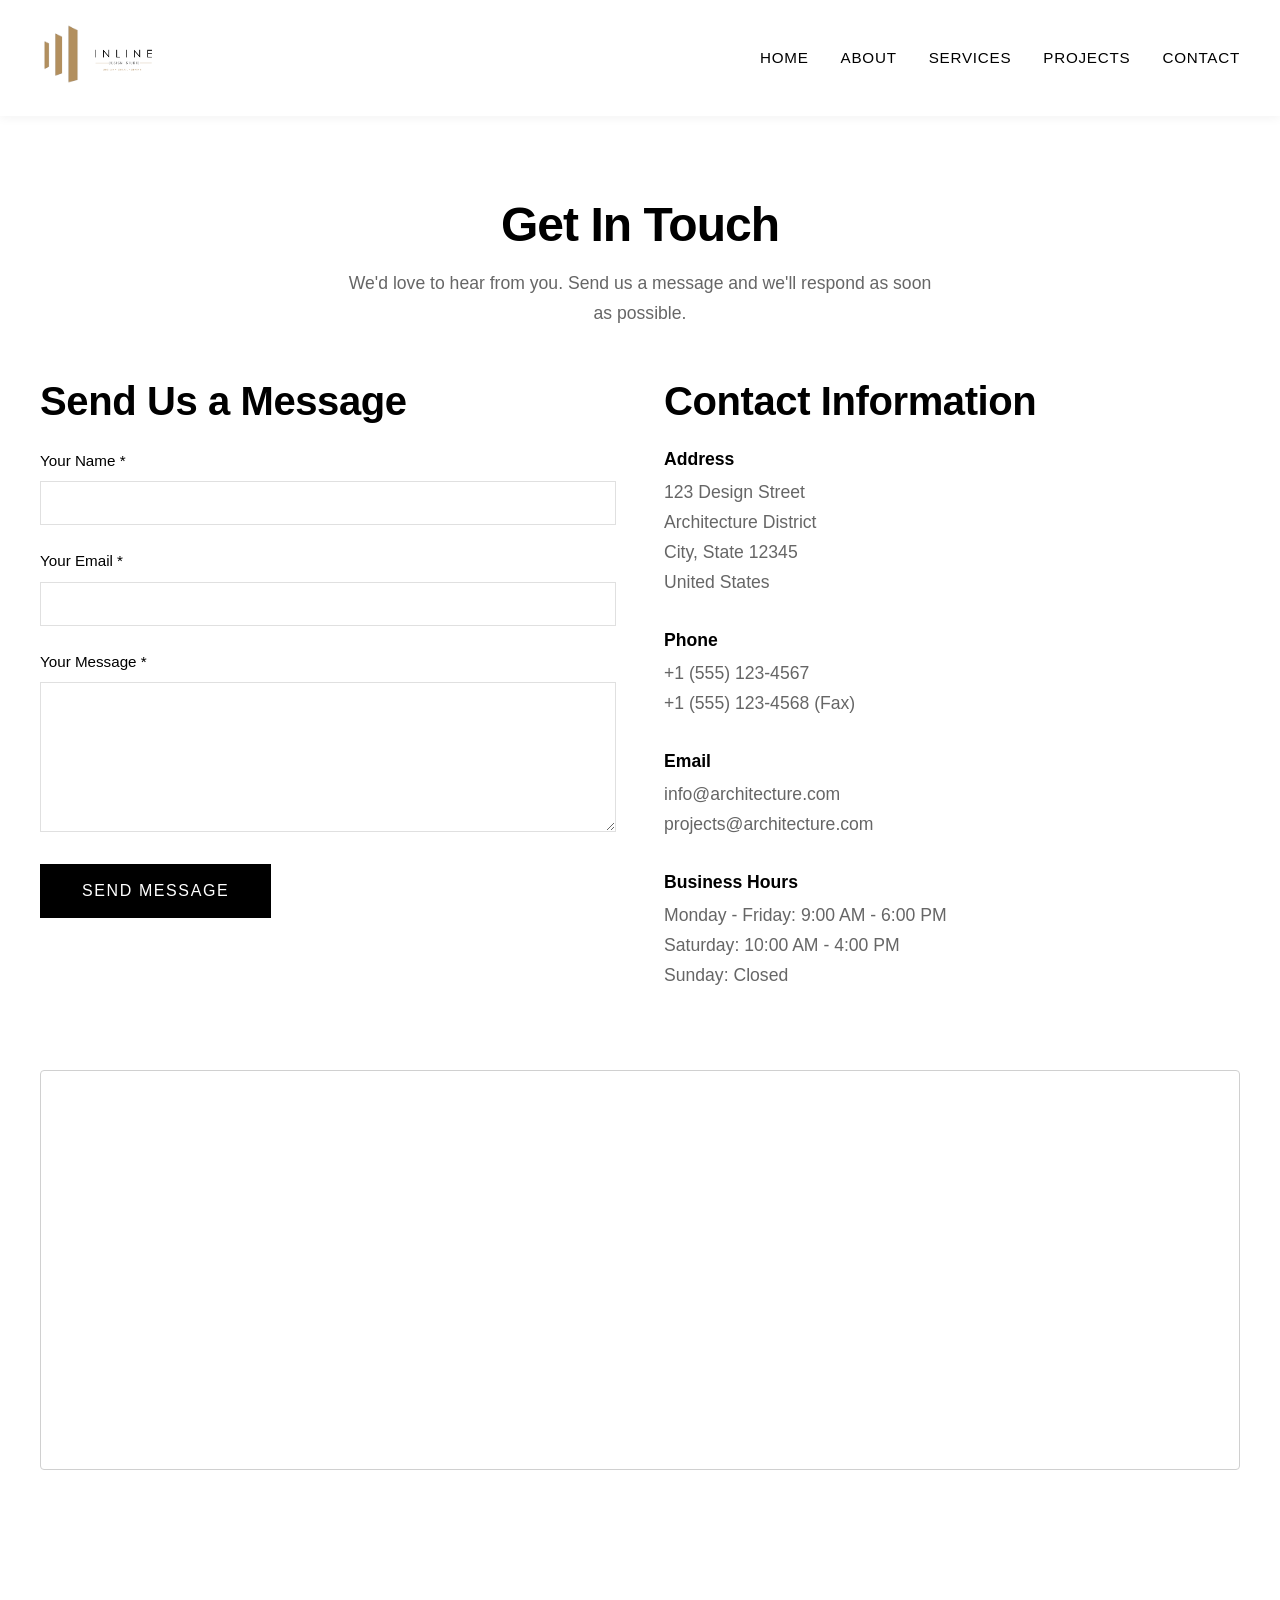
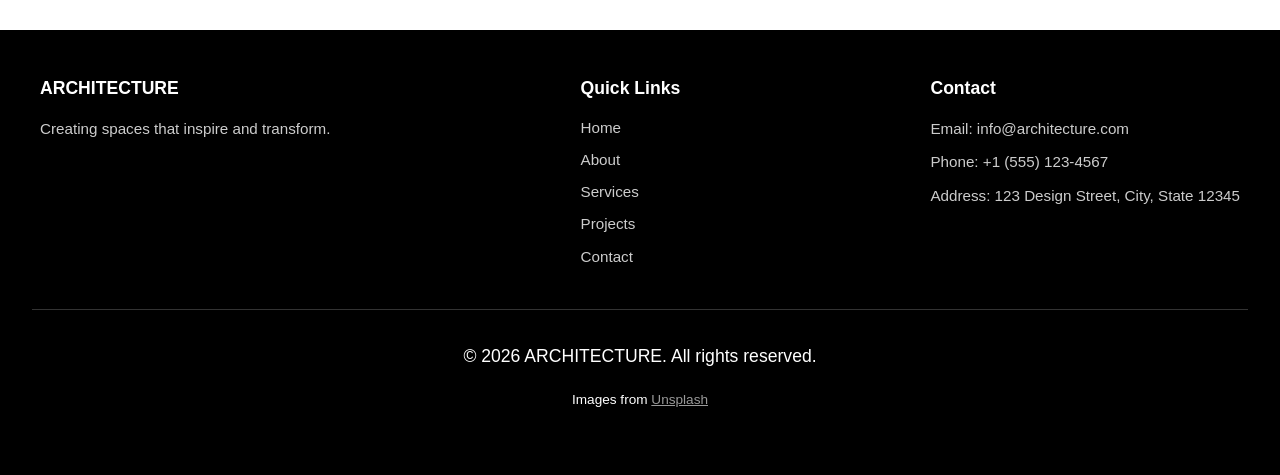
<file: contact.html>
<!DOCTYPE html>
<html lang="en">
<head>
  <meta charset="UTF-8">
  <meta name="viewport" content="width=device-width, initial-scale=1.0">
  <meta name="description" content="Contact our architecture firm. Get in touch for consultations, project inquiries, and architectural services.">
  <meta name="keywords" content="contact architect, architecture consultation, architectural services contact">
  <title>Contact Us | ARCHITECTURE</title>
  <link rel="stylesheet" href="css/style.css">
</head>
<body>
  
  <!-- Header -->
  <header>
    <div class="header-container">
      <div class="logo">
        <img src="images/logo.png" alt="ARCHITECTURE Logo"><img src="images/name.png" alt="INLINE Design Studio">
      </div>
      <nav>
        <ul>
          <li><a href="index.html">Home</a></li>
          <li><a href="about.html">About</a></li>
          <li><a href="services.html">Services</a></li>
          <li><a href="projects.html">Projects</a></li>
          <li><a href="contact.html">Contact</a></li>
        </ul>
      </nav>
    </div>
  </header>

  <!-- Contact Section -->
  <section>
    <div class="container">
      <div class="section-title">
        <h1>Get In Touch</h1>
        <p>We'd love to hear from you. Send us a message and we'll respond as soon as possible.</p>
      </div>

      <div class="contact-container">
        <!-- Contact Form -->
        <div class="contact-form">
          <h2 style="margin-bottom: 1.5rem;">Send Us a Message</h2>
          <form id="contactForm">
            <div class="form-group">
              <label for="name">Your Name *</label>
              <input type="text" id="name" name="name" required>
            </div>

            <div class="form-group">
              <label for="email">Your Email *</label>
              <input type="email" id="email" name="email" required>
            </div>

            <div class="form-group">
              <label for="message">Your Message *</label>
              <textarea id="message" name="message" required></textarea>
            </div>

            <button type="submit" class="btn">Send Message</button>
          </form>
        </div>

        <!-- Contact Information -->
        <div class="contact-info">
          <h2 style="margin-bottom: 1.5rem;">Contact Information</h2>
          
          <div class="contact-info-item">
            <h4>Address</h4>
            <p>123 Design Street<br>Architecture District<br>City, State 12345<br>United States</p>
          </div>

          <div class="contact-info-item">
            <h4>Phone</h4>
            <p>+1 (555) 123-4567</p>
            <p>+1 (555) 123-4568 (Fax)</p>
          </div>

          <div class="contact-info-item">
            <h4>Email</h4>
            <p>info@architecture.com</p>
            <p>projects@architecture.com</p>
          </div>

          <div class="contact-info-item">
            <h4>Business Hours</h4>
            <p>Monday - Friday: 9:00 AM - 6:00 PM</p>
            <p>Saturday: 10:00 AM - 4:00 PM</p>
            <p>Sunday: Closed</p>
          </div>
        </div>
      </div>

      <!-- Google Maps Placeholder -->
      <div class="map-container">
        <iframe 
          src="https://www.google.com/maps/embed?pb=!1m18!1m12!1m3!1d3022.184132255674!2d-73.98811768459418!3d40.74844097932681!2m3!1f0!2f0!3f0!3m2!1i1024!2i768!4f13.1!3m3!1m2!1s0x89c259a9b3117469%3A0xd134e199a405a163!2sEmpire%20State%20Building!5e0!3m2!1sen!2sus!4v1234567890123!5m2!1sen!2sus" 
          width="100%" 
          height="400" 
          style="border:0;" 
          allowfullscreen="" 
          loading="lazy" 
          referrerpolicy="no-referrer-when-downgrade">
        </iframe>
      </div>
    </div>
  </section>

  <!-- Footer -->
  <footer>
    <div class="footer-container">
      <div class="footer-section">
        <h4>ARCHITECTURE</h4>
        <p>Creating spaces that inspire and transform.</p>
      </div>
      <div class="footer-section">
        <h4>Quick Links</h4>
        <a href="index.html">Home</a>
        <a href="about.html">About</a>
        <a href="services.html">Services</a>
        <a href="projects.html">Projects</a>
        <a href="contact.html">Contact</a>
      </div>
      <div class="footer-section">
        <h4>Contact</h4>
        <p>Email: info@architecture.com</p>
        <p>Phone: +1 (555) 123-4567</p>
        <p>Address: 123 Design Street, City, State 12345</p>
      </div>
    </div>
    <div class="footer-bottom">
      <p>&copy; 2026 ARCHITECTURE. All rights reserved.</p>
      <p style="margin-top: 0.5rem; font-size: 0.85rem;">Images from <a href="https://unsplash.com" target="_blank" rel="noopener noreferrer">Unsplash</a></p>
    </div>
  </footer>

  <script src="js/script.js"></script>
</body>
</html>
</file>
<file: css/style.css>
/* ============================================
   ARCHITECTURE WEBSITE - MAIN STYLESHEET
   Modern, clean design for architecture firm
   ============================================ */

/* ============================================
   RESET & BASE STYLES
   ============================================ */

* {
  margin: 0;
  padding: 0;
  box-sizing: border-box;
}

html {
  scroll-behavior: smooth;
}

body {
  font-family: -apple-system, BlinkMacSystemFont, 'Segoe UI', Roboto, 'Helvetica Neue', Arial, sans-serif;
  line-height: 1.6;
  color: #333;
  background-color: #fff;
}

/* ============================================
   TYPOGRAPHY
   ============================================ */

h1, h2, h3, h4, h5, h6 {
  font-weight: 600;
  line-height: 1.2;
  margin-bottom: 1rem;
  color: #000;
}

h1 {
  font-size: 3rem;
  letter-spacing: -0.02em;
}

h2 {
  font-size: 2.5rem;
  letter-spacing: -0.01em;
}

h3 {
  font-size: 1.75rem;
}

p {
  margin-bottom: 1rem;
  color: #ffffff;
  font-size: 1.1rem;
  line-height: 1.7;
}




a {
  text-decoration: none;
  color: #000;
  transition: color 0.3s ease;
}

a:hover {
  color: #666;
}

/* ============================================
   HEADER & NAVIGATION
   ============================================ */

header {
  background-color: #fff;
  padding: 1.5rem 2rem;
  box-shadow: 0 2px 10px rgba(0, 0, 0, 0.05);
  position: sticky;
  top: 0;
  z-index: 1000;
}

.header-container {
  max-width: 1200px;
  margin: 0 auto;
  display: flex;
  justify-content: space-between;
  align-items: center;
}

.logo img{
    display: inline-block;
    height: 60px;
    width: auto;
}

nav ul {
  list-style: none;
  display: flex;
  gap: 2rem;
}

nav ul li a {
  font-size: 0.95rem;
  font-weight: 500;
  text-transform: uppercase;
  letter-spacing: 0.05em;
  position: relative;
}

nav ul li a::after {
  content: '';
  position: absolute;
  bottom: -5px;
  left: 0;
  width: 0;
  height: 2px;
  background-color: #000;
  transition: width 0.3s ease;
}

nav ul li a:hover::after {
  width: 100%;
}

/* Mobile Menu Toggle */
.menu-toggle {
  display: none;
  background: none;
  border: none;
  font-size: 1.5rem;
  cursor: pointer;
  color: #000;
}

/* ============================================
   HERO SECTION
   ============================================ */

.hero {
  background: linear-gradient(rgba(0, 0, 0, 0.4), rgba(0, 0, 0, 0.4)), url('https://images.unsplash.com/photo-1487958449943-2429e8be8625?w=1920&q=80') center/cover no-repeat;
  padding: 8rem 2rem;
  text-align: center;
  min-height: 70vh;
  display: flex;
  flex-direction: column;
  justify-content: center;
  align-items: center;
  color: #fff;
}

.hero h1,
.hero p {
  color: #fff;
  text-shadow: 2px 2px 4px rgba(0, 0, 0, 0.3);
}

.hero h1 {
  font-size: 4rem;
  margin-bottom: 1.5rem;
  max-width: 800px;
}

.hero p {
  font-size: 1.25rem;
  color: #666;
  max-width: 600px;
  margin-bottom: 2rem;
}
/* ============================================
   BUTTONS
   ============================================ */

.btn {
  display: inline-block;
  padding: 1rem 2.5rem;
  background-color: #000;
  color: #fff;
  font-size: 1rem;
  font-weight: 500;
  text-transform: uppercase;
  letter-spacing: 0.1em;
  border: 2px solid #000;
  cursor: pointer;
  transition: all 0.3s ease;
}

.btn:hover {
  background-color: #fff;
  color: #000;
}

.btn-outline {
  background-color: transparent;
  color: #000;
}

.btn-outline:hover {
  background-color: #000;
  color: #fff;
}

/* ============================================
   SECTIONS
   ============================================ */

section {
  padding: 5rem 2rem;
}

.container {
  max-width: 1200px;
  margin: 0 auto;
}

.section-title {
  text-align: center;
  margin-bottom: 3rem;
}

.section-title h2 {
  font-size: 2.5rem;
  margin-bottom: 1rem;
}

.section-title p {
  font-size: 1.1rem;
  color: #666;
  max-width: 600px;
  margin: 0 auto;
}

/* ============================================
   CARDS & GRIDS
   ============================================ */

.cards-grid {
  display: flex;
  flex-wrap: wrap;
  gap: 2rem;
  justify-content: center;
}

.card {
  background-color: #fff;
  border: 1px solid #e0e0e0;
  padding: 0;
  flex: 1;
  min-width: 280px;
  max-width: 350px;
  transition: transform 0.3s ease, box-shadow 0.3s ease;
  overflow: hidden;
}

.card-image {
  width: 100%;
  height: 200px;
  object-fit: cover;
  display: block;
}

.card-content {
  padding: 2rem;
}

.card:hover {
  transform: translateY(-5px);
  box-shadow: 0 10px 30px rgba(0, 0, 0, 0.1);
}

.card h3 {
  font-size: 1.5rem;
  margin-bottom: 1rem;
  color: #000;
}

.card p {
  color: #666;
  line-height: 1.8;
}

/* Services Grid */
.services-grid {
  display: flex;
  flex-wrap: wrap;
  gap: 2rem;
  margin-top: 3rem;
}

.service-item {
  flex: 1;
  min-width: 280px;
  padding: 2.5rem;
  background-color: #f9f9f9;
  border-left: 4px solid #000;
}

.service-item h3 {
  font-size: 1.75rem;
  margin-bottom: 1rem;
}

.service-item p {
  color: #666;
  line-height: 1.8;
}

/* ============================================
   PROJECTS GRID
   ============================================ */

.projects-grid {
  display: grid;
  grid-template-columns: repeat(auto-fit, minmax(300px, 1fr));
  gap: 2rem;
  margin-top: 3rem;
}

.project-card {
  background-color: #fff;
  border: 1px solid #e0e0e0;
  overflow: hidden;
  transition: transform 0.3s ease, box-shadow 0.3s ease;
}

.project-card:hover {
  transform: translateY(-5px);
  box-shadow: 0 10px 30px rgba(0, 0, 0, 0.1);
}

.project-image {
  width: 100%;
  height: 250px;
  object-fit: cover;
  display: block;
}

.project-content {
  padding: 1.5rem;
}

.project-content h3 {
  font-size: 1.5rem;
  margin-bottom: 0.5rem;
}

.project-content p {
  color: #666;
  font-size: 0.95rem;
}

/* ============================================
   ABOUT PAGE SECTIONS
   ============================================ */

.about-intro {
  text-align: center;
  max-width: 800px;
  margin: 0 auto 4rem;
}

.about-intro p {
  font-size: 1.1rem;
  line-height: 1.8;
  color: #666;
}

.vision-mission {
  display: flex;
  gap: 3rem;
  margin-top: 3rem;
  flex-wrap: wrap;
}

.vision-mission > div {
  flex: 1;
  min-width: 300px;
  padding: 2rem;
  background-color: #f9f9f9;
}

.vision-mission h3 {
  font-size: 1.75rem;
  margin-bottom: 1rem;
  color: #000;
}

.vision-mission p {
  color: #666;
  line-height: 1.8;
}

.experience-section {
  margin-top: 4rem;
  text-align: center;
}

.experience-section h3 {
  font-size: 2rem;
  margin-bottom: 1.5rem;
}

.experience-section p {
  font-size: 1.1rem;
  color: #666;
  max-width: 700px;
  margin: 0 auto;
}

/* ============================================
   CONTACT FORM
   ============================================ */

.contact-container {
  display: flex;
  gap: 3rem;
  flex-wrap: wrap;
  margin-top: 3rem;
}

.contact-form {
  flex: 1;
  min-width: 300px;
}

.contact-info {
  flex: 1;
  min-width: 300px;
}

.form-group {
  margin-bottom: 1.5rem;
}

.form-group label {
  display: block;
  margin-bottom: 0.5rem;
  font-weight: 500;
  color: #000;
  font-size: 0.95rem;
}

.form-group input,
.form-group textarea {
  width: 100%;
  padding: 0.75rem;
  border: 1px solid #e0e0e0;
  font-size: 1rem;
  font-family: inherit;
  transition: border-color 0.3s ease;
}

.form-group input:focus,
.form-group textarea:focus {
  outline: none;
  border-color: #000;
}

.form-group textarea {
  resize: vertical;
  min-height: 150px;
}

.map-container {
  margin-top: 3rem;
  width: 100%;
  height: 400px;
  border: 1px solid #d0d0d0;
  border-radius: 4px;
  overflow: hidden;
}

.map-container iframe {
  width: 100%;
  height: 100%;
  border: 0;
}

.contact-info-item {
  margin-bottom: 2rem;
}

.contact-info-item h4 {
  font-size: 1.1rem;
  margin-bottom: 0.5rem;
  color: #000;
}

.contact-info-item p {
  color: #666;
  margin: 0;
}

/* ============================================
   FOOTER
   ============================================ */

footer {
  background-color: #000;
  color: #fff;
  padding: 3rem 2rem;
  margin-top: 5rem;
}

.footer-container {
  max-width: 1200px;
  margin: 0 auto;
  display: flex;
  justify-content: space-between;
  flex-wrap: wrap;
  gap: 2rem;
}

.footer-section h4 {
  color: #fff;
  margin-bottom: 1rem;
  font-size: 1.1rem;
}

.footer-section p,
.footer-section a {
  color: #ccc;
  font-size: 0.95rem;
  margin-bottom: 0.5rem;
  display: block;
}

.footer-section a:hover {
  color: #fff;
}

.footer-bottom {
  text-align: center;
  margin-top: 2rem;
  padding-top: 2rem;
  border-top: 1px solid #333;
  color: #999;
  font-size: 0.9rem;
}

.footer-bottom a {
  color: #999;
  text-decoration: underline;
}

.footer-bottom a:hover {
  color: #fff;
}

/* ============================================
   RESPONSIVE DESIGN
   ============================================ */

/* Tablet */
@media (max-width: 768px) {
  h1 {
    font-size: 2.5rem;
  }

  h2 {
    font-size: 2rem;
  }

  .hero {
    padding: 5rem 2rem;
    min-height: 60vh;
  }

  .hero h1 {
    font-size: 2.5rem;
  }

  .hero p {
    font-size: 1.1rem;
  }

  nav ul {
    gap: 1.5rem;
  }

  .vision-mission {
    flex-direction: column;
  }

  .contact-container {
    flex-direction: column;
  }
}

/* Mobile */
@media (max-width: 480px) {
  header {
    padding: 1rem;
  }

  .header-container {
    flex-wrap: wrap;
  }

  .logo{
    display: flex;
    align-items: center;
    gap: 10px;
}

.logo img:first-child{
    height: 55px;   
    width: auto;
}

.logo img:last-child{
    height: 120px;   
    width: auto;
}

  nav {
    width: 100%;
    margin-top: 1rem;
  }

  nav ul {
    flex-direction: column;
    gap: 0.5rem;
    width: 100%;
  }

  nav ul li {
    width: 100%;
  }

  nav ul li a {
    display: block;
    padding: 0.5rem 0;
  }

  .hero {
    padding: 3rem 1.5rem;
  }

  .hero h1 {
    font-size: 2rem;
  }

  .hero p {
    font-size: 1rem;
  }

  section {
    padding: 3rem 1.5rem;
  }

  .section-title h2 {
    font-size: 1.75rem;
  }

  .cards-grid {
    flex-direction: column;
  }

  .card {
    max-width: 100%;
  }

  .projects-grid {
    grid-template-columns: 1fr;
  }

  .footer-container {
    flex-direction: column;
  }
}
</file>
